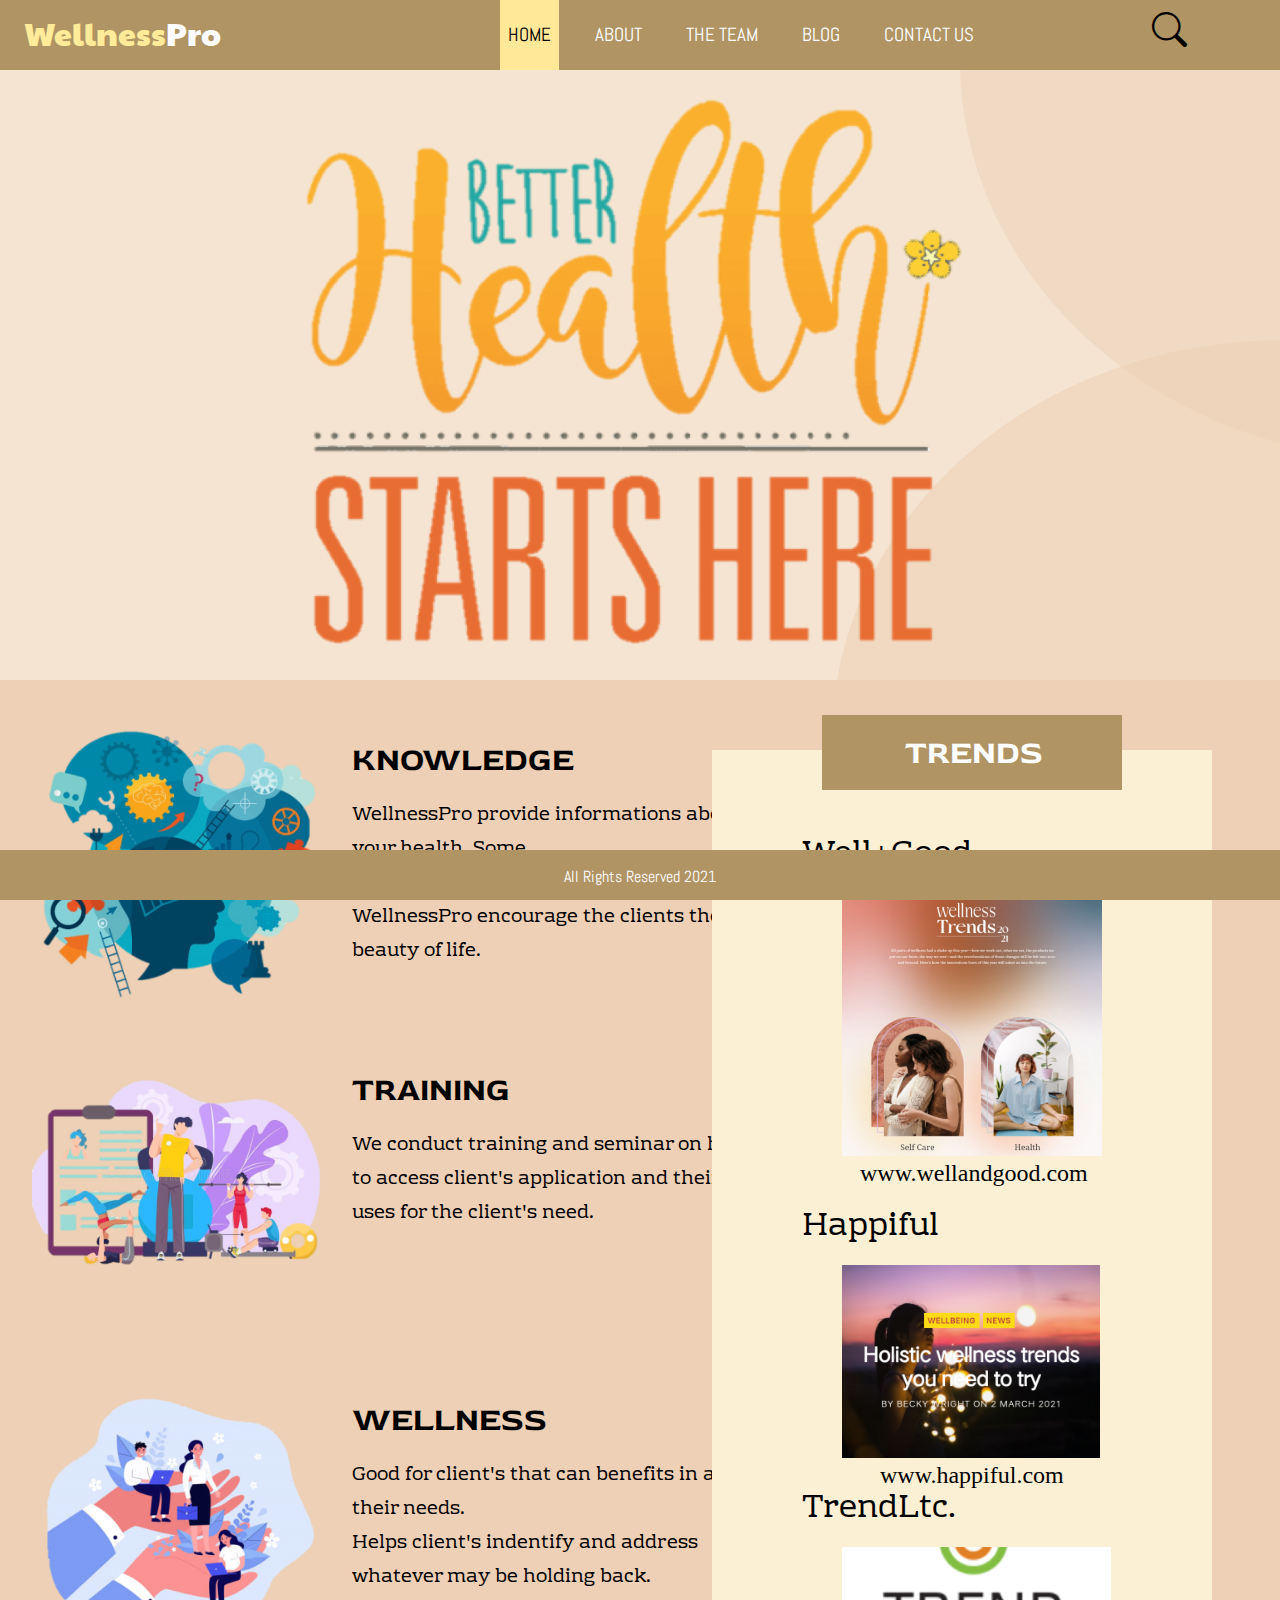
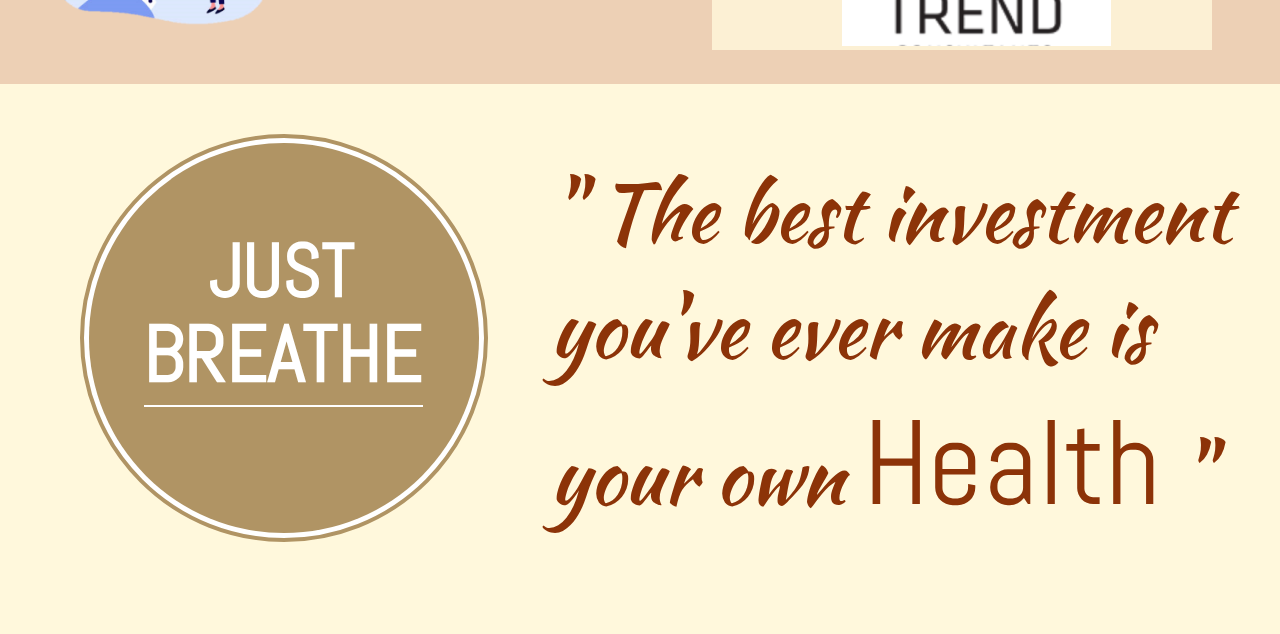
<file: index.html>
<!DOCTYPE html>
<html lang="en">
<head>
  <meta charset="UTF-8">
  <meta name="viewport" content="width=device-width, initial-scale=1.0">
  <title>WellnessPro</title>
  <link rel="stylesheet" href="style.css">

<link rel="stylesheet" href="https://cdn.jsdelivr.net/npm/bootstrap-icons@1.3.0/font/bootstrap-icons.css">
</head>
<body>

  <div class="hero-container">
    <div class="hero-circle2"></div>
    <div class="hero-circle1"></div>
    <img src="./assets/hed 1.png" alt="hero-img">
  </div>

  <div class="content-container">

    <div class="content_box">
      <img src="./assets/edu.png" alt="">
      <h1>KNOWLEDGE</h1>
      <p>WellnessPro provide informations about your health. Some <br/>features that can access your needs. WellnessPro encourage the clients the beauty of life.</p>
    </div>

    <div class="content_box">
      <img src="./assets/sem 1.png" alt="">
      <h1>TRAINING</h1>
      <p>We conduct training and seminar on how to access client's application and their uses for the client's need.</p>
    </div>

    <div class="content_box">
      <img src="./assets/wee 1.png" alt="">
      <h1>WELLNESS</h1>
      <p>Good for client's that can benefits in all their needs.<br>Helps client's indentify and address whatever may be holding back.</p>
    </div>

    <div class="content_box-trend">
      <div class="content_box-trend_header">
        <h1>TRENDS</h1>
      </div>

      <div class="content_box-trend_content1">
        <h1>Well+Good</h1>
        <img src="./assets/226192340_541752230377174_5950341732107424746_n 1.png" alt="">
        <br/>
        <a href="#">www.wellandgood.com</a>
      </div>
      
      <div class="content_box-trend_content2">
        <h1>Happiful</h1>
        <img src="./assets/233610375_892447998296337_2228744880801191882_n 1.png" alt="">
        <br/>
        <a href="#">www.happiful.com</a>
      </div>

      <div class="content_box-trend_content3">
        <h1>TrendLtc.</h1>
        <img src="./assets/232609516_385248676270865_1970614347083704829_n 1.png" alt="">
        <br/>
      </div>

    </div>
  </div>

  <div class="qoute-container">
    <div class="quote-circle1">
      <div class="quote-circle2">
        <h1 class="just">JUST</h1>
        <h1 class="breath">BREATHE</h1>
      </div>
    </div>

    <p>" The best investment<br>you've ever make is<br> your own <span class="health">Health</span> "</p>
  </div>

  <div class="header">

    <h1 class="logo-text"><span>Wellness</span>Pro</h1>

    <div class="nav">
      <a href="#" class="nav-home">HOME</a>
      <a href="#" class="nav-about">ABOUT</a>
      <a href="team.html" class="nav-team">THE TEAM</a>
      <a href="#" class="nav-blog">BLOG</a>
      <a href="#" class="nav-contact">CONTACT US</a>
    </div>

    <i class="bi bi-search"></i>
  </div>

  <div class="footer">
    <p>
      All Rights Reserved 2021
    </p>
  </div>
</body>
</html>
</file>
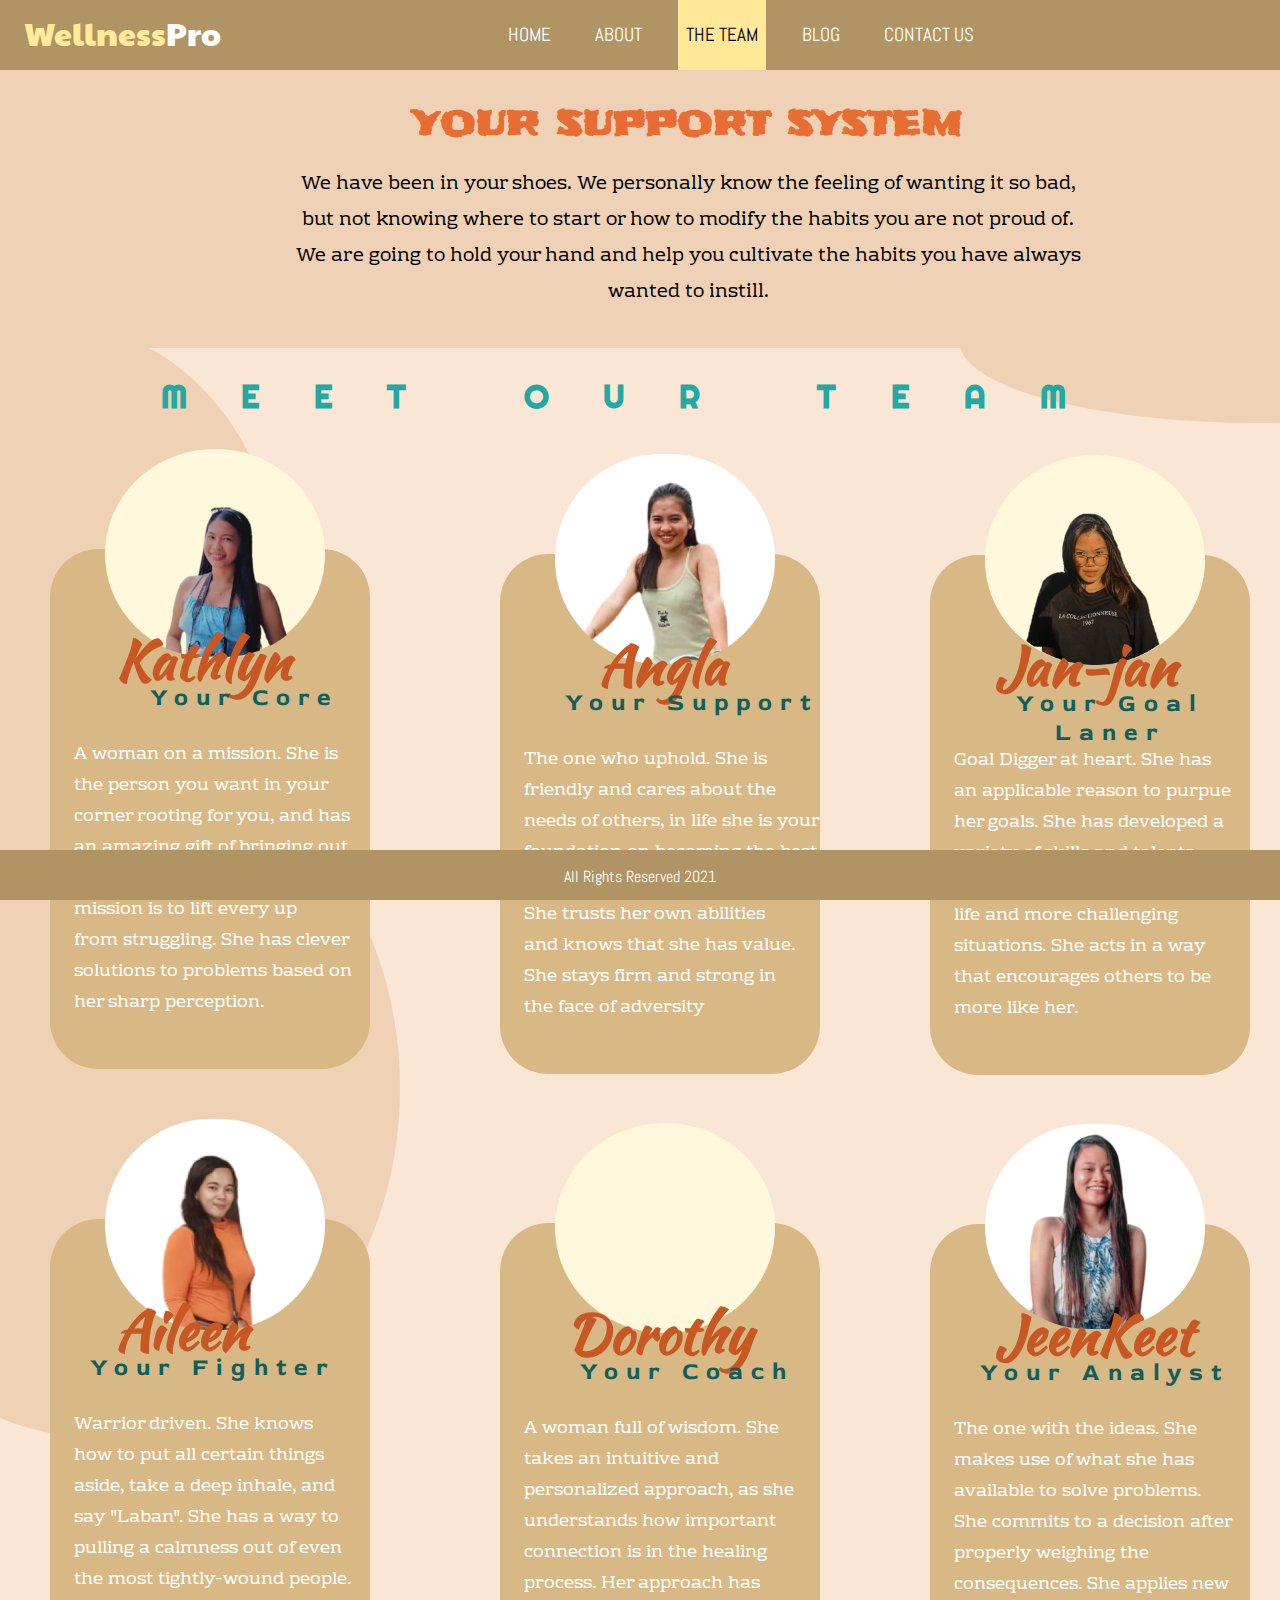
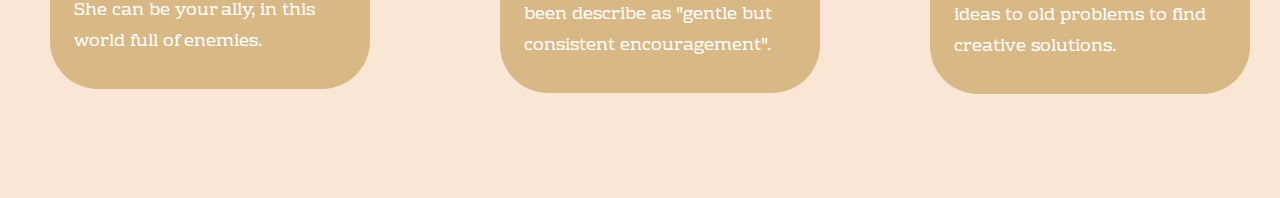
<file: team.html>
<!DOCTYPE html>
<html lang="en">
<head>
  <meta charset="UTF-8">
  <meta name="viewport" content="width=device-width, initial-scale=1.0">
  <title>MEET OUR TEAM</title>
  <link rel="stylesheet" href="style.css">

</head>
<body>
  <div class="team-hero-container">
    <h1>YOUR SUPPORT SYSTEM</h1>
  <br>
    <p>We have been in your shoes. We personally know the feeling of wanting it so bad,<br> but not knowing where to start or how to modify the habits you are not proud of.<br> We are going to hold your hand and help you cultivate the habits you have always<br> wanted to instill.</p>
  </div>

  <div class="team-container">
    <div class="team-container-circle1"></div>
    <div class="team-container-circle2"></div>
    <div class="team-container-circle3"></div>
    <h1 class="meet">MEET OUR TEAM</h1>

    <div class="kathlyn-container">
      <img src="./assets/Ellipse 5.png" alt="" class="kathlyn-container-circle">
      <img src="./assets/230895492_1302813540133593_9068703174277073258_n-removebg-preview 1.png" alt="" class="kathlyn-img">
      <h1 class="kathlyn-container-name">Kathlyn</h1>
      <h2 class="kathlyn-container-caption">Your Core</h2>
      <p class="describe-kathlyn">A woman on a mission. She is<br>the person you want in your<br>corner rooting for you, and has<br>an amazing gift of bringing out<br>the best in all of us. Her<br>mission is to lift every up<br>from struggling. She has clever<br>solutions to problems based on<br>her sharp perception.</p>
    </div>

    <div class="angela-container">
      <img src="./assets/gww 1.png" alt="" class="angela-container-circle">
      <h1 class="angela-container-name">Angla</h1>
      <h2 class="angela-container-caption">Your Support</h2>
      <p class="describe-angela">The one who uphold. She is friendly and cares about the needs of others, in life she is your foundation on becoming the best version of yourself. <br>She trusts her own abilities<br>and knows that she has value.<br>She stays firm and strong in<br>the face of adversity</p>
    </div>

    <div class="jan_jan-container">
      <img src="./assets/Ellipse 5.png" alt="" class="jan_jan-container-circle">
      <img src="./assets/JANN 1.png" alt="" class="jan_jan-img">
      <h1 class="jan_jan-container-name">Jan-jan</h1>
      <h2 class="jan_jan-container-caption">Your Goal Laner</h2>
      <p class="describe-jan_jan">Goal Digger at heart. She has<br>an applicable reason to purpue<br>her goals. She has developed a <br>variety of skills and talents<br>that help her in both everyday<br>life and more challenging situations. She acts in a way<br>that encourages others to be<br>more like her.</p>
    </div>

    <div class="aileen-container">
      <img src="./assets/aylen 1.png" alt="" class="aileen-container-circle">
      <h1 class="aileen-container-name">Aileen</h1>
      <h2 class="aileen-container-caption">Your Fighter</h2>
      <p class="describe-aileen">Warrior driven. She knows<br>how to put all certain things<br>aside, take a deep inhale, and<br>say "Laban". She has a way to<br>pulling a calmness out of even the most tightly-wound people.<br>She can be your ally, in this<br>world full of enemies.</p>
    </div>

    <div class="dorothy-container">
      <img src="./assets/Ellipse 5.png" alt="" class="dorothy-container-circle">
      <h1 class="dorothy-container-name">Dorothy</h1>
      <h2 class="dorothy-container-caption">Your Coach</h2>
      <p class="describe-dorothy">A woman full of wisdom. She takes an intuitive and personalized approach, as she understands how important connection is in the healing process. Her approach has<br>been describe as "gentle but consistent encouragement".</p>
    </div>

    <div class="jennkeet-container">
      <img src="./assets/keet 1.png" alt="" class="jennkeet-container-circle">
      <h1 class="jennkeet-container-name">JeenKeet</h1>
      <h2 class="jennkeet-container-caption">Your Analyst</h2>
      <p class="describe-jennkeet">The one with the ideas. She<br>makes use of what she has<br>available to solve problems.<br>She commits to a decision after properly weighing the<br>consequences. She applies new<br>ideas to old problems to find<br>creative solutions.</p>
    </div>
  </div>

  <div class="header">

    <h1 class="logo-text"><span>Wellness</span>Pro</h1>

    <div class="nav">
      <a href="index.html" class="nav-team">HOME</a>
      <a href="#" class="nav-about">ABOUT</a>
      <a href="#" class="nav-home">THE TEAM</a>
      <a href="#" class="nav-blog">BLOG</a>
      <a href="#" class="nav-contact">CONTACT US</a>
    </div>

    <i class="bi bi-search"></i>
  </div>

  <div class="footer">
    <p>
      All Rights Reserved 2021
    </p>
  </div>
</body>
</html>
</file>
<file: style.css>
@import url('https://fonts.googleapis.com/css2?family=Abel&family=Frijole&family=Kaushan+Script&family=Paytone+One&family=Red+Rose:wght@300..700&family=Rhodium+Libre&family=Righteous&display=swap');

* {
  margin: 0;
  padding: 0;
}

.header {
  position: absolute;
  top: 0;
  left: 0;
  width: 100%;
  height: 70px;
  background-color: #B09464;
}

.logo-text {
  position: relative;
  top: 10px;
  left: 24px;
  font-family: 'Paytone One';
  color: white;
  font-weight: 50;
}

.logo-text span {
  color: #FFEB9A;
}

.nav {
  position: absolute;
  top: 22px;
  left: 500px;
}

.nav a {
  font-size: larger;
  font-weight: 400;
  margin-right: 24px;
  text-decoration: none;
  font-family: sans-serif;
  padding: 23px 8px;
  font-family: 'Abel', sans-serif;
}

.nav-home {
  background-color: #FFE999;
  color: black;
}

.nav-about {
  color: white;
}

.nav-team {
  color: white;
}

.nav-blog {
  color: white;
}

.nav-contact {
  color: white;
}

.header i {
  position: absolute;
  top: 12px;
  left: 90%;
  font-size: 35px;
}

.hero-container {
  position: relative;
  width: 100%;
  height: 680px;
  background-color: #F5E4D1;
}

.hero-container img {
  position: relative;
  top: 80px;
  left: 250px;
  width: 750px;
}

.hero-circle1 {
  position: absolute;
  top: 50%;
  left: 65%;
  width: 900px;
  height: 800px;
  border-radius: 50%;
  background-color: #EDD0B5;
  opacity: 0.6;
}

.hero-circle2 {
  position: absolute;
  top: -50%;
  left: 75%;
  width: 900px;
  height: 800px;
  border-radius: 50%;
  background-color: #EDD0B5;
  opacity: 0.5;
}

.content-container {
  position: relative;
  width: 100%;
  height: 980px;
  background-color: #EDD0B5;
  padding-top: 24px;
  padding-left: 32px;
}

.content_box {
  position: relative;
  width: 730px;
  height: 330px;
}

.content_box img {
  position: absolute;
  top: 24px;
  width: 40%;
}

.content_box h1 {
  font-family: 'Red Rose', sans-serif;
  position: absolute;
  top: 36px;
  left: 320px;
}

.content_box p {
  font-family: 'Rhodium Libre', sans-serif;
  position: absolute;
  font-size: larger;
  top: 95px;
  left: 320px;
  line-height: 34px;
}

.content_box-trend {
  position: absolute;
  top: 70px;
  right: 100px;
  width: 500px;
  height: 900px;
  background-color: #FCF0D4;
}

.content_box-trend_header {
  position: absolute;
  top: -35px;
  left: 110px;
  width: 60%;
  height: 75px;
  background-color: #B09464;
}

.content_box-trend_header h1 {
  font-family: 'Red Rose', sans-serif;
  color: white;
  position: relative;
  top: 18px;
  left: 83px;
}

.content_box-trend_content1 {
  position: absolute;
  top: 78px;
  left: 130px;
}

.content_box-trend_content1 h1 {
  font-family: 'Rhodium Libre', sans-serif;
  position: relative;
  font-weight: 100;
  left: -40px;
  margin-bottom: 10px;
}

.content_box-trend_content1 a {
  text-decoration: none;
  color: black;
  margin-left: 18px;
  font-size: x-large;
}

.content_box-trend_content2 {
  position: absolute;
  top: 450px;
  left: 130px;
}

.content_box-trend_content2 img {
  width: 83%;
}

.content_box-trend_content2 h1 {
  font-family: 'Rhodium Libre', sans-serif;
  position: relative;
  font-weight: 100;
  left: -40px;
  margin-bottom: 10px;
}

.content_box-trend_content2 a {
  text-decoration: none;
  color: black;
  margin-left: 38px;
  font-size: x-large;
}

.content_box-trend_content3 {
  position: absolute;
  bottom: 0;
  left: 130px;
}

.content_box-trend_content3 h1 {
  font-family: 'Rhodium Libre', sans-serif;
  position: relative;
  font-weight: 100;
  left: -40px;
  margin-bottom: 10px;
}


.qoute-container {
  position: relative;
  width: 100%;
  height: 550px;
  background-color: #FFF8DC;
}

.quote-circle1 {
  position: absolute;
  top: 50px;
  left: 80px;
  width: 400px;
  height: 400px;
  border-radius: 50%;
  background-color: #ffffff;
  border: 4px solid #B09464;
}

.quote-circle2 {
  position: relative;
  top: 4.5px;
  left: 4.5px;
  width: 390px;
  height: 390px;
  border-radius: 50%;
  background-color: #B09464;
}

.qoute-container .just {
  position: absolute;
  top: 80px;
  left: 120px;
  font-size: 75px;
  color: white;
  font-family: 'Abel', sans-serif;
}

.qoute-container p {
  position: relative;
  top: 70px;
  left: 550px;
  font-family: 'Kaushan Script';
  color: #8C3308;
  font-size: 80px;
}

.qoute-container .breath {
  position: absolute;
  top: 160px;
  left: 55px;
  font-size: 80px;
  color: white;
  font-family: 'Abel', sans-serif;
  font-weight: 900;
  border-bottom: 2px solid white;
}

.health {
  font-family: 'Abel', sans-serif;
  font-size: 120px;
}


.footer {
  position: fixed;
  bottom: 0;
  left: 0;
  width: 100%;
  height: 50px;
  background-color: #B09464;
  color: white;
  text-align: center;
}

.footer p {
  font-family: 'Abel', sans-serif;
  margin-top: 16px;
}


.team-hero-container {
  position: relative;
  font-family: 'Frijole';
  width: 100%;
  height: 200px;
  background-color: #EFD2B5;
  text-align: center;
  padding: 48px;
  color: #E86D32;
  padding-top: 100px;
}

.team-hero-container p {
  font-family: 'Rhodium Libre';
  font-size: larger;
  line-height: 36px;
  color: black;
}

.team-container {
  position: relative;
  width: 100%;
  height: 1450px;
  background-color: #F9E6D4;
}

.team-container-circle1 {
  position: absolute;
  top: -20px;
  left: -150px;
  width: 440px;
  height: 600px;
  border-radius: 50%;
  background-color: #EFD2B5;
}

.team-container-circle2 {
  position: absolute;
  top: 390px;
  left: -200px;
  width: 600px;
  height: 700px;
  border-radius: 50%;
  background-color: #EFD2B5;
}

.team-container-circle3 {
  position: absolute;
  top: -85px;
  right: -280px;
  width: 600px;
  height: 160px;
  border-radius: 50%;
  background-color: #EFD2B5;
}

.meet {
  font-family: 'Righteous', sans-serif;
  position: relative;
  top: 28px;
  text-align: center;
  letter-spacing: 54px;
  color: #23A8A3;
}


.kathlyn-container {
  background-color: #D8B885;
  position: relative;
  top: 160px;
  left: 50px;
  width: 320px;
  height: 520px;
  border-radius: 48px;
}

.kathlyn-container-circle {
  position: relative;
  top: -100px;
  left: 55px;
  width: 220px;
}

.kathlyn-img{
  position: relative;
  top: -317px;
  left: 55px;
  width: 220px;
}

.kathlyn-container-name {
  position: absolute;
  top: 70px;
  left: 66px;
  color: #C75824;
  font-family: 'Kaushan Script'; 
  font-size: 55px;
}

.kathlyn-container-caption {
  color: #105f5c;
  position: absolute;
  top: 134px;
  left: 100px;
  font-family: 'Red Rose', sans-serif;
  letter-spacing: 8px;
}

.describe-kathlyn {
  position: absolute;
  font-family: 'Rhodium Libre';
  color: white;
  top: 190px;
  left: 24px;
  font-size: large;
}


.angela-container {
  background-color: #D8B885;
  position: relative;
  top: -355px;
  left: 500px;
  width: 320px;
  height: 520px;
  border-radius: 48px;
}

.angela-container-circle {
  position: relative;
  top: -100px;
  left: 55px;
  width: 220px;
}

.angela-img{
  position: relative;
  top: -317px;
  left: 55px;
  width: 220px;
}

.angela-container-name {
  position: absolute;
  top: 70px;
  left: 99px;
  color: #C75824;
  font-family: 'Kaushan Script'; 
  font-size: 55px;
}

.angela-container-caption {
  color: #105f5c;
  position: absolute;
  top: 134px;
  left: 65px;
  font-family: 'Red Rose', sans-serif;
  letter-spacing: 8px;
}

.describe-angela {
  position: absolute;
  font-family: 'Rhodium Libre';
  color: white;
  top: 190px;
  left: 24px;
  font-size: large;
}


.jan_jan-container {
  background-color: #D8B885;
  position: relative;
  top: -874px;
  left: 930px;
  width: 320px;
  height: 520px;
  border-radius: 48px;
}

.jan_jan-container-circle {
  position: relative;
  top: -100px;
  left: 55px;
  width: 220px;
}

.jan_jan-img{
  position: relative;
  top: -345px;
  left: 55px;
  width: 220px;
}

.jan_jan-container-name {
  position: absolute;
  top: 70px;
  left: 66px;
  color: #C75824;
  font-family: 'Kaushan Script'; 
  font-size: 55px;
}

.jan_jan-container-caption {
  color: #105f5c;
  position: absolute;
  top: 134px;
  left: 40px;
  font-family: 'Red Rose', sans-serif;
  letter-spacing: 8px;
  text-align: center;
}

.describe-jan_jan {
  position: absolute;
  font-family: 'Rhodium Libre';
  color: white;
  top: 190px;
  left: 24px;
  font-size: large;
}


.aileen-container {
  background-color: #D8B885;
  position: relative;
  top: -730px;
  left: 50px;
  width: 320px;
  height: 470px;
  border-radius: 48px;
}

.aileen-container-circle {
  position: relative;
  top: -100px;
  left: 55px;
  width: 220px;
}

.aileen-img{
  position: relative;
  top: -345px;
  left: 55px;
  width: 220px;
}

.aileen-container-name {
  position: absolute;
  top: 70px;
  left: 66px;
  color: #C75824;
  font-family: 'Kaushan Script'; 
  font-size: 55px;
}

.aileen-container-caption {
  color: #105f5c;
  position: absolute;
  top: 134px;
  left: 40px;
  font-family: 'Red Rose', sans-serif;
  letter-spacing: 8px;
  text-align: center;
}

.describe-aileen {
  position: absolute;
  font-family: 'Rhodium Libre';
  color: white;
  top: 190px;
  left: 24px;
  font-size: large;
}

.dorothy-container {
  background-color: #D8B885;
  position: relative;
  top: -1196px;
  left: 500px;
  width: 320px;
  height: 470px;
  border-radius: 48px;
}

.dorothy-container-circle {
  position: relative;
  top: -100px;
  left: 55px;
  width: 220px;
}

.dorothy-container-name {
  position: absolute;
  top: 70px;
  left: 66px;
  color: #C75824;
  font-family: 'Kaushan Script'; 
  font-size: 55px;
}

.dorothy-container-caption {
  color: #105f5c;
  position: absolute;
  top: 134px;
  left: 80px;
  font-family: 'Red Rose', sans-serif;
  letter-spacing: 8px;
  text-align: center;
}

.describe-dorothy {
  position: absolute;
  font-family: 'Rhodium Libre';
  color: white;
  top: 190px;
  left: 24px;
  font-size: large;
}

.jennkeet-container {
  background-color: #D8B885;
  position: relative;
  top: -1665px;
  left: 930px;
  width: 320px;
  height: 470px;
  border-radius: 48px;
}

.jennkeet-container-circle {
  position: relative;
  top: -100px;
  left: 55px;
  width: 220px;
}

.jennkeet-container-name {
  position: absolute;
  top: 70px;
  left: 66px;
  color: #C75824;
  font-family: 'Kaushan Script'; 
  font-size: 55px;
}

.jennkeet-container-caption {
  color: #105f5c;
  position: absolute;
  top: 134px;
  left: 50px;
  font-family: 'Red Rose', sans-serif;
  letter-spacing: 8px;
  text-align: center;
}

.describe-jennkeet {
  position: absolute;
  font-family: 'Rhodium Libre';
  color: white;
  top: 190px;
  left: 24px;
  font-size: large;
}
</file>
